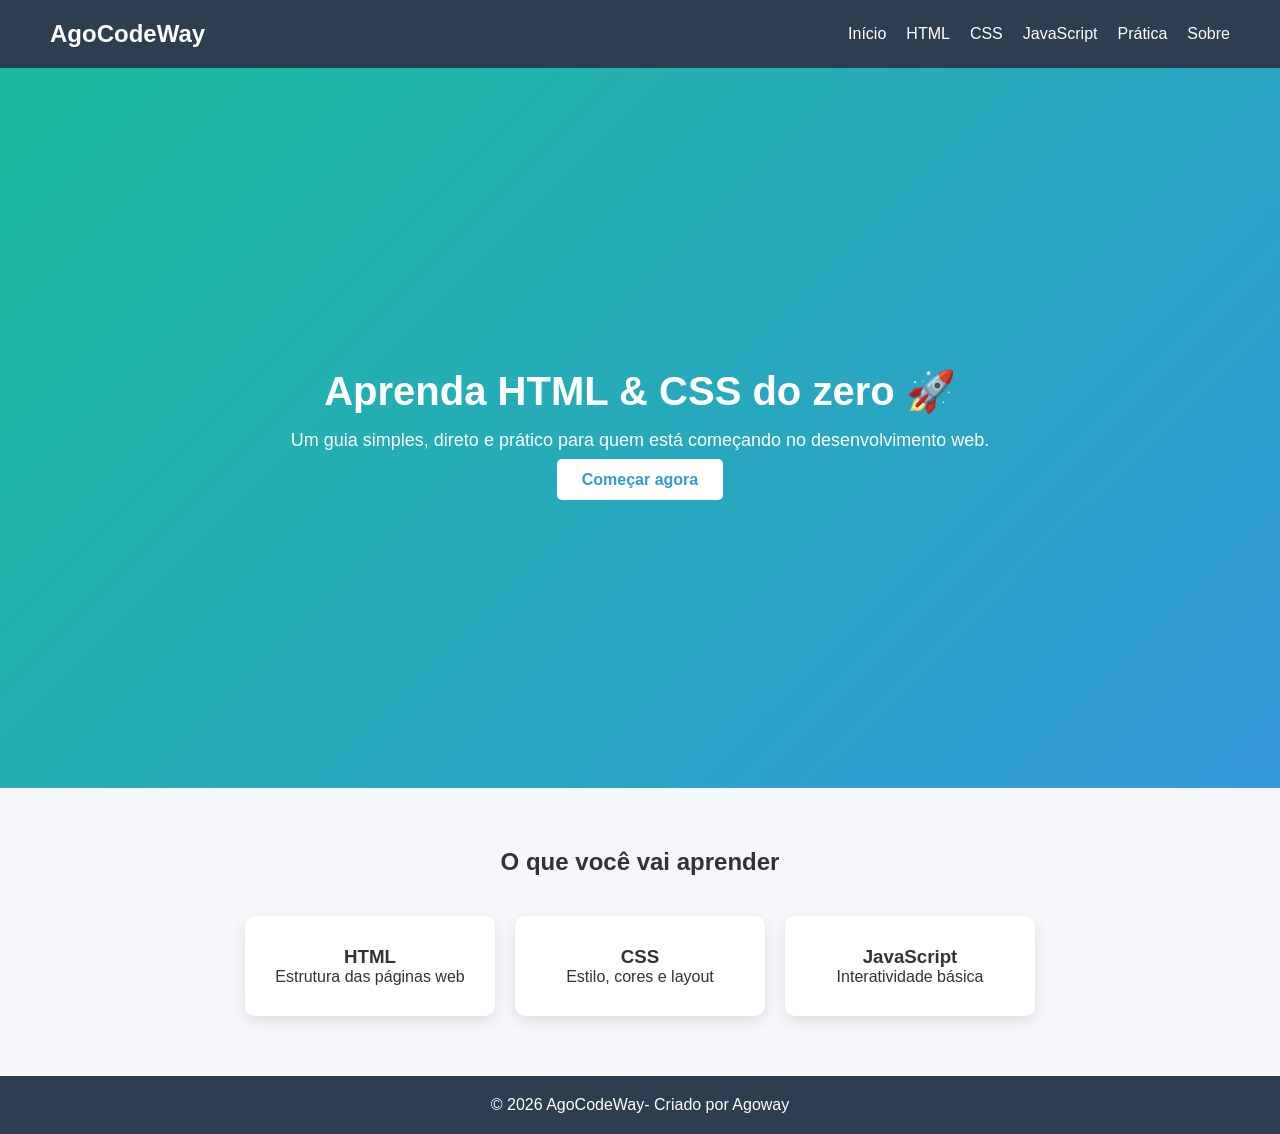
<file: AgoCodeWay/index.html>
<!DOCTYPE html>
<html lang="pt">
<head>
    <meta charset="UTF-8">
    <meta name="viewport" content="width=device-width, initial-scale=1.0">

<meta name="description" content="Aprenda HTML, CSS e JavaScript do zero com exemplos práticos, exercícios e simulador de código online.">

<meta name="keywords" content="HTML, CSS, JavaScript, aprender programação, curso web, iniciante programação">

<meta name="author" content="Agoway">

<meta name="google-site-verification" content="SRz9AaLDIiefimHGkHDAScIcYPwBr5rJO_c3xMpKrag" />

    <title>AgoCodeWay - Aprenda HTML & CSS</title>

    <link rel="stylesheet" href="css/style.css">
</head>
<body>

    <!-- MENU -->
    <header>
        <nav class="navbar">
            <h1 class="logo">AgoCodeWay</h1>
            <ul class="menu">
                <li><a href="index.html">Início</a></li>
                <li><a href="html.html">HTML</a></li>
                <li><a href="css.html">CSS</a></li>
                <li><a href="js.html">JavaScript</a></li>
                <li><a href="pratica.html">Prática</a></li>
                <li><a href="sobre.html">Sobre</a></li>
            </ul>
        </nav>
    </header>

    <!-- HERO (APRESENTAÇÃO) -->
    <section class="hero">
        <div class="hero-text">
            <h2>Aprenda HTML & CSS do zero 🚀</h2>
            <p>Um guia simples, direto e prático para quem está começando no desenvolvimento web.</p>
            <a href="html.html" class="btn">Começar agora</a>
        </div>
    </section>

    <!-- CONTEÚDOS -->
    <section class="conteudos">
        <h2>O que você vai aprender</h2>

        <div class="cards">
            <div class="card">
                <h3>HTML</h3>
                <p>Estrutura das páginas web</p>
            </div>

            <div class="card">
                <h3>CSS</h3>
                <p>Estilo, cores e layout</p>
            </div>

            <div class="card">
                <h3>JavaScript</h3>
                <p>Interatividade básica</p>
            </div>
        </div>
    </section>

    <!-- RODAPÉ -->
    <footer>
        <p>© 2026 AgoCodeWay- Criado por Agoway</p>
    </footer>

    <script src="js/script.js"></script>
</body>
</html>
</file>
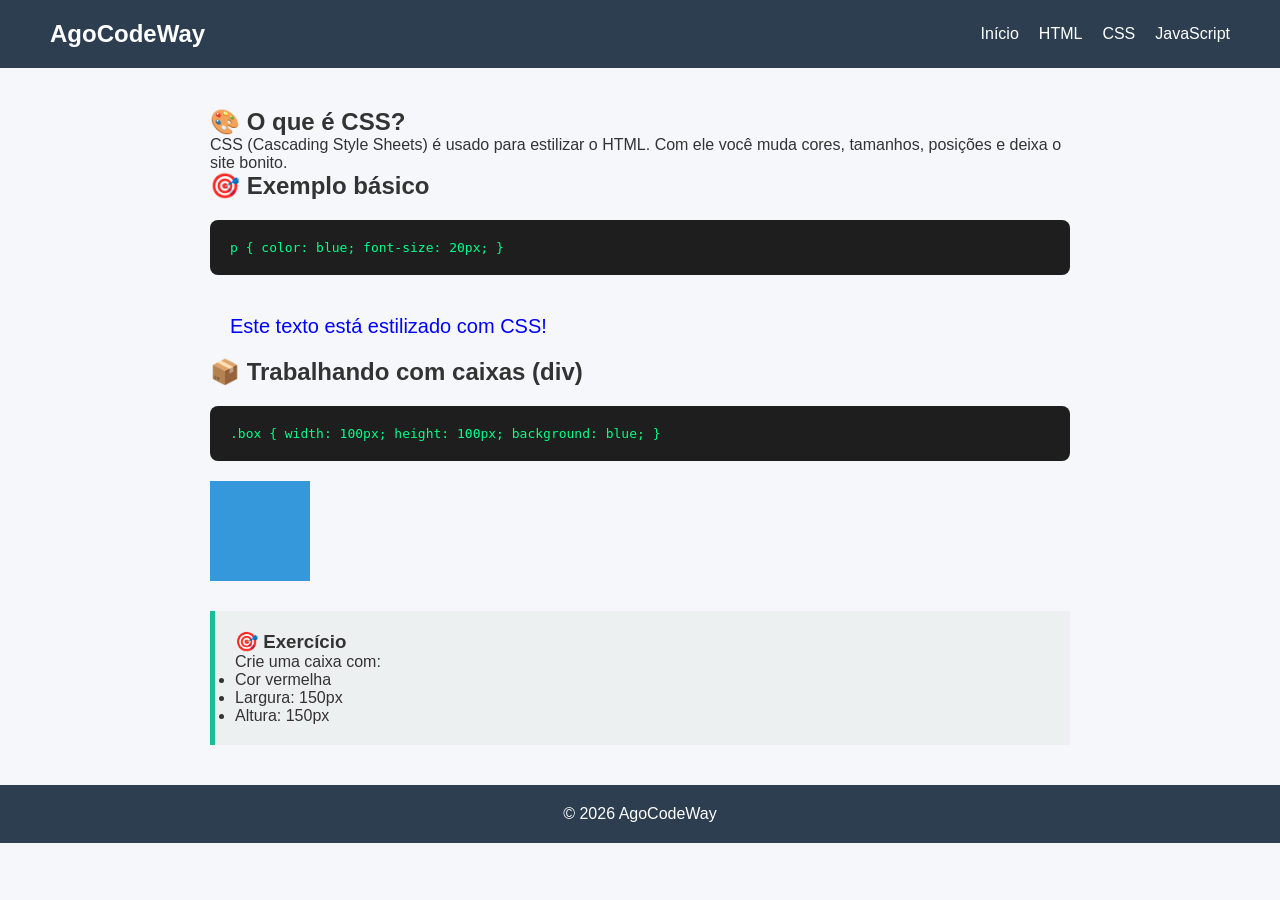
<file: AgoCodeWay/css.html>
<!DOCTYPE html>
<html lang="pt">
<head>
    <meta charset="UTF-8">
    <meta name="viewport" content="width=device-width, initial-scale=1.0">
    <title>Aprender CSS - AgoCodeWay</title>
    <link rel="stylesheet" href="css/style.css">

    <style>
        .aula {
            padding: 40px 20px;
            max-width: 900px;
            margin: auto;
        }

        .codigo {
            background: #1e1e1e;
            color: #00ff88;
            padding: 20px;
            border-radius: 8px;
            margin: 20px 0;
            font-family: monospace;
        }

        .exemplo {
            padding: 20px;
            margin-top: 10px;
            border-radius: 8px;
        }

        .box {
            width: 100px;
            height: 100px;
            background: #3498db;
            margin-top: 10px;
        }

        .exercicio {
            background: #ecf0f1;
            padding: 20px;
            border-left: 5px solid #1abc9c;
            margin-top: 30px;
        }
    </style>
</head>

<body>

<header>
    <nav class="navbar">
        <h1 class="logo">AgoCodeWay</h1>
        <ul class="menu">
            <li><a href="index.html">Início</a></li>
            <li><a href="html.html">HTML</a></li>
            <li><a href="css.html">CSS</a></li>
            <li><a href="js.html">JavaScript</a></li>
        </ul>
    </nav>
</header>

<section class="aula">

    <h2>🎨 O que é CSS?</h2>
    <p>
        CSS (Cascading Style Sheets) é usado para estilizar o HTML.
        Com ele você muda cores, tamanhos, posições e deixa o site bonito.
    </p>

    <h2>🎯 Exemplo básico</h2>

    <div class="codigo">
p {
    color: blue;
    font-size: 20px;
}
    </div>

    <div class="exemplo">
        <p style="color: blue; font-size: 20px;">
            Este texto está estilizado com CSS!
        </p>
    </div>

    <h2>📦 Trabalhando com caixas (div)</h2>

    <div class="codigo">
.box {
    width: 100px;
    height: 100px;
    background: blue;
}
    </div>

    <div class="box"></div>

    <div class="exercicio">
        <h3>🎯 Exercício</h3>
        <p>Crie uma caixa com:</p>
        <ul>
            <li>Cor vermelha</li>
            <li>Largura: 150px</li>
            <li>Altura: 150px</li>
        </ul>
    </div>

</section>

<footer>
    <p>© 2026 AgoCodeWay</p>
</footer>

</body>
</html>
</file>
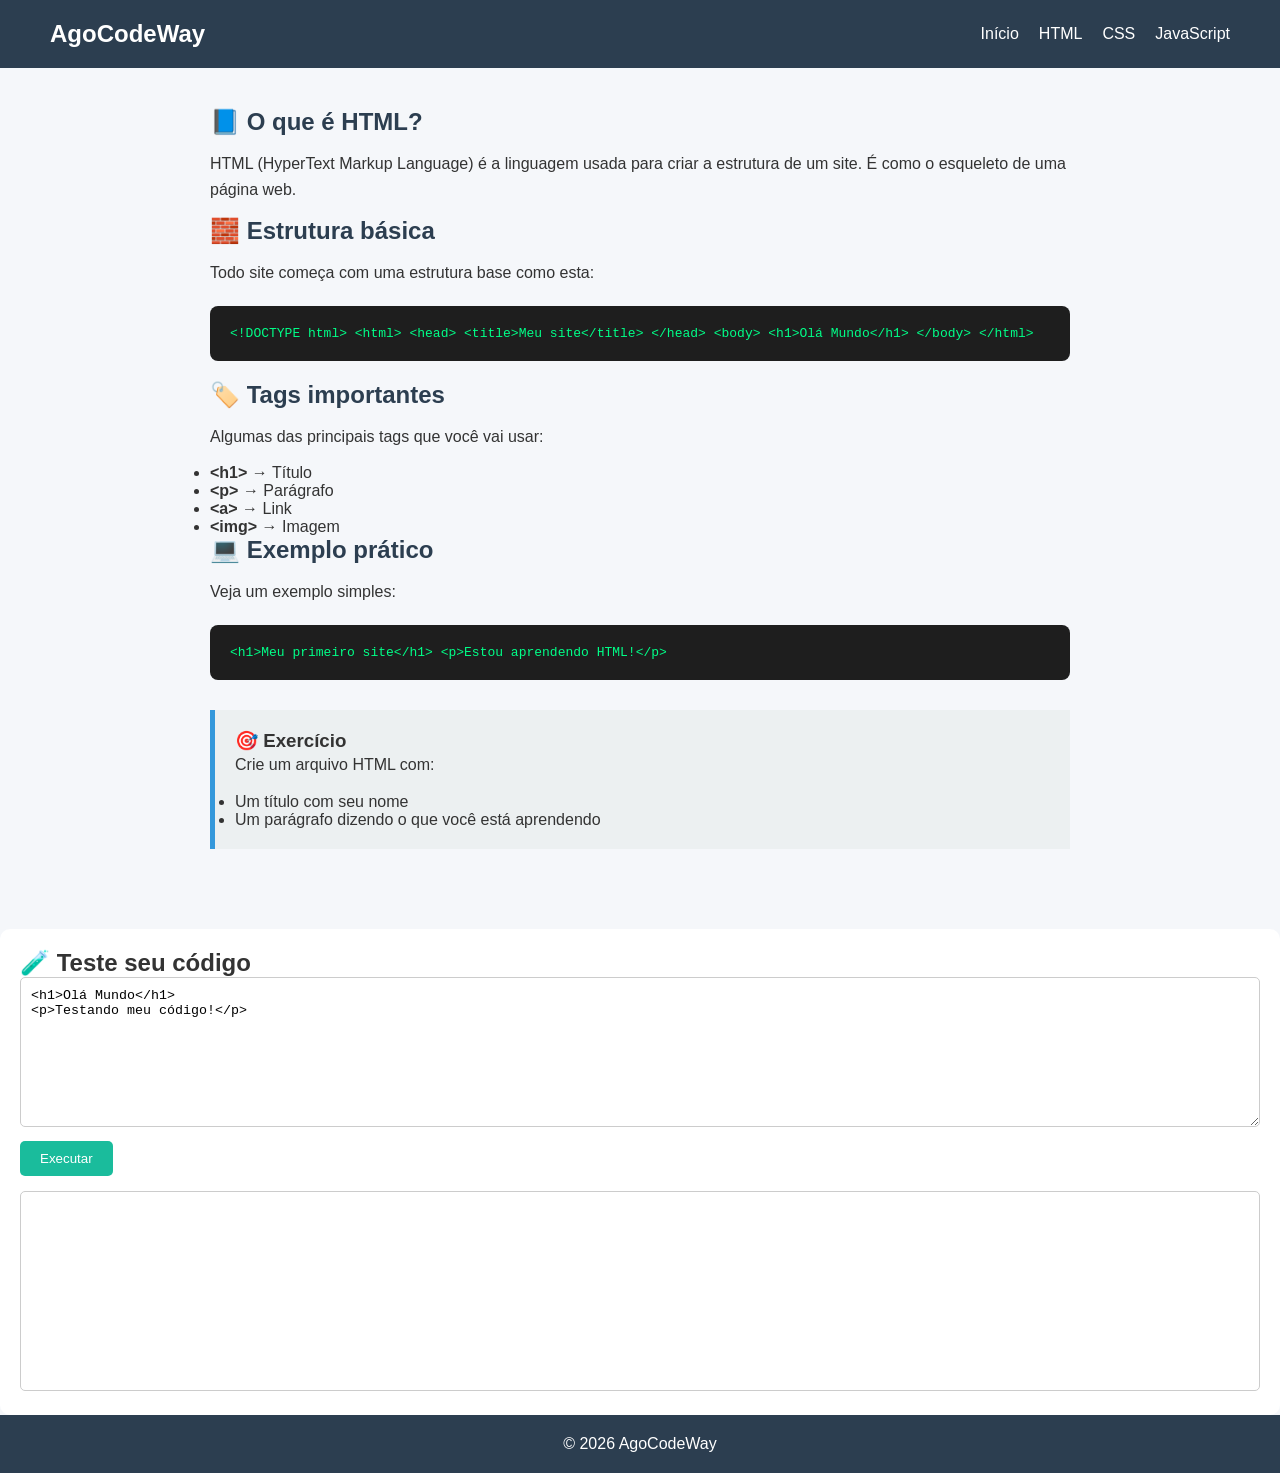
<file: AgoCodeWay/html.html>
<!DOCTYPE html>
<html lang="pt">
<head>
    <meta charset="UTF-8">
    <meta name="viewport" content="width=device-width, initial-scale=1.0">
    <title>Aprender HTML - AgoCodeWay</title>
    <link rel="stylesheet" href="css/style.css">

    <style>
        .aula {
            padding: 40px 20px;
            max-width: 900px;
            margin: auto;
        }

        .aula h2 {
            margin-bottom: 15px;
            color: #2c3e50;
        }

        .aula p {
            margin-bottom: 15px;
            line-height: 1.6;
        }

        /* CAIXA DE CÓDIGO */
        .codigo {
            background: #1e1e1e;
            color: #00ff88;
            padding: 20px;
            border-radius: 8px;
            margin: 20px 0;
            overflow-x: auto;
            font-family: monospace;
        }

        /* EXERCÍCIO */
        .exercicio {
            background: #ecf0f1;
            padding: 20px;
            border-left: 5px solid #3498db;
            margin-top: 30px;
        }
    </style>
</head>

<body>

<header>
    <nav class="navbar">
        <h1 class="logo">AgoCodeWay</h1>
        <ul class="menu">
            <li><a href="index.html">Início</a></li>
            <li><a href="html.html">HTML</a></li>
            <li><a href="css.html">CSS</a></li>
            <li><a href="js.html">JavaScript</a></li>
        </ul>
    </nav>
</header>

<section class="aula">

    <h2>📘 O que é HTML?</h2>
    <p>
        HTML (HyperText Markup Language) é a linguagem usada para criar a estrutura de um site.
        É como o esqueleto de uma página web.
    </p>

    <h2>🧱 Estrutura básica</h2>
    <p>Todo site começa com uma estrutura base como esta:</p>

    <div class="codigo">
&lt;!DOCTYPE html&gt;
&lt;html&gt;
&lt;head&gt;
    &lt;title&gt;Meu site&lt;/title&gt;
&lt;/head&gt;
&lt;body&gt;
    &lt;h1&gt;Olá Mundo&lt;/h1&gt;
&lt;/body&gt;
&lt;/html&gt;
    </div>

    <h2>🏷️ Tags importantes</h2>
    <p>Algumas das principais tags que você vai usar:</p>

    <ul>
        <li><b>&lt;h1&gt;</b> → Título</li>
        <li><b>&lt;p&gt;</b> → Parágrafo</li>
        <li><b>&lt;a&gt;</b> → Link</li>
        <li><b>&lt;img&gt;</b> → Imagem</li>
    </ul>

    <h2>💻 Exemplo prático</h2>
    <p>Veja um exemplo simples:</p>

    <div class="codigo">
&lt;h1&gt;Meu primeiro site&lt;/h1&gt;
&lt;p&gt;Estou aprendendo HTML!&lt;/p&gt;
    </div>

    <div class="exercicio">
        <h3>🎯 Exercício</h3>
        <p>
            Crie um arquivo HTML com:
        </p>
        <ul>
            <li>Um título com seu nome</li>
            <li>Um parágrafo dizendo o que você está aprendendo</li>
        </ul>
    </div>

</section>

<div class="simulador">
    <h2>🧪 Teste seu código</h2>

    <textarea id="codigoInput" placeholder="Escreva seu HTML aqui...">
<h1>Olá Mundo</h1>
<p>Testando meu código!</p>
    </textarea>

    <br>
    <button onclick="executarCodigo()">Executar</button>

    <iframe id="resultado"></iframe>
</div>

<footer>
    <p>© 2026 AgoCodeWay</p>
</footer>

    <script src="js/script.js"></script>
</body>
</html>
</file>
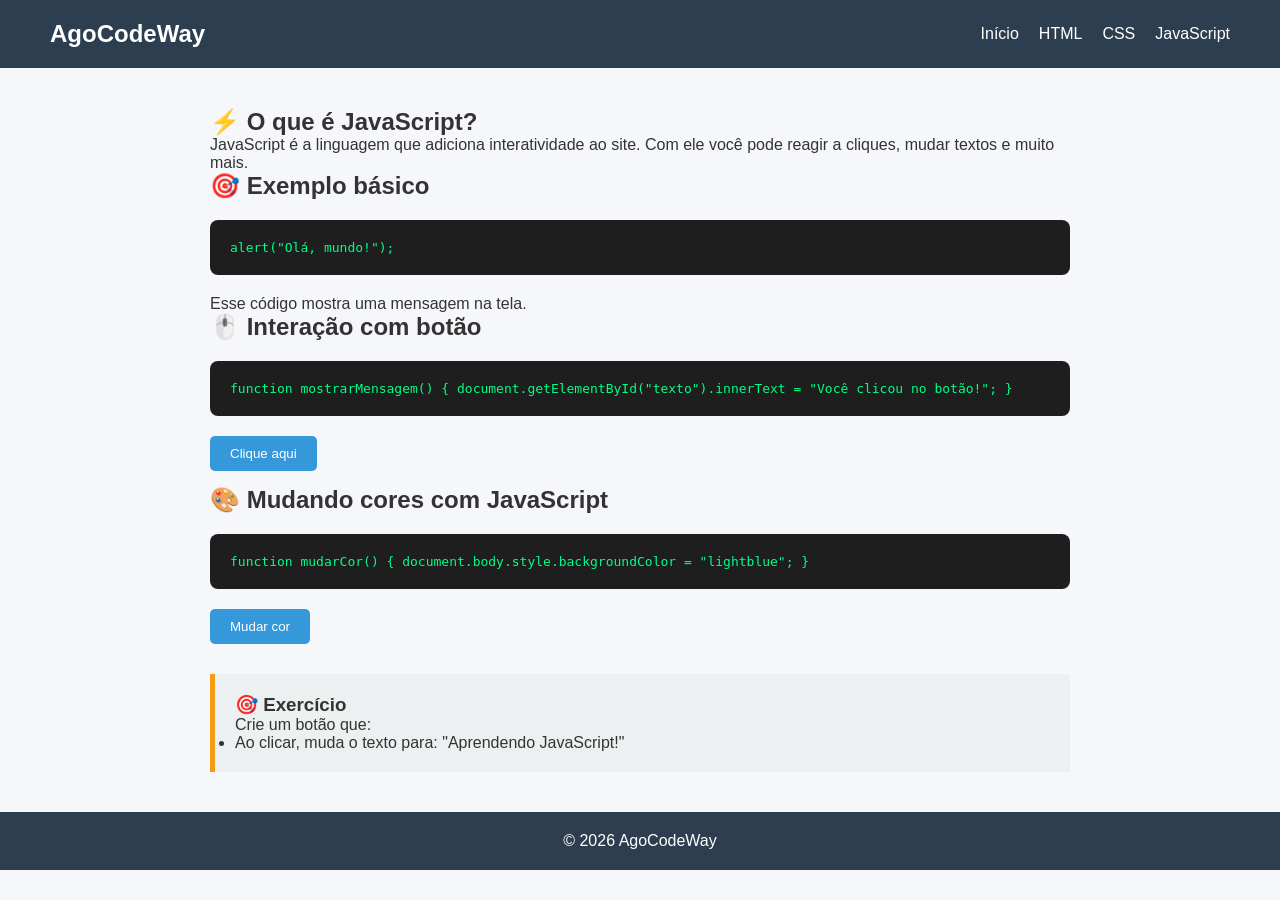
<file: AgoCodeWay/js.html>
<!DOCTYPE html>
<html lang="pt">
<head>
    <meta charset="UTF-8">
    <meta name="viewport" content="width=device-width, initial-scale=1.0">
    <title>Aprender JavaScript - AgoCodeWay</title>
    <link rel="stylesheet" href="css/style.css">

    <style>
        .aula {
            padding: 40px 20px;
            max-width: 900px;
            margin: auto;
        }

        .codigo {
            background: #1e1e1e;
            color: #00ff88;
            padding: 20px;
            border-radius: 8px;
            margin: 20px 0;
            font-family: monospace;
        }

        .exercicio {
            background: #ecf0f1;
            padding: 20px;
            border-left: 5px solid #f39c12;
            margin-top: 30px;
        }

        .demo {
            margin-top: 20px;
        }

        .demo button {
            padding: 10px 20px;
            background: #3498db;
            border: none;
            color: white;
            cursor: pointer;
            border-radius: 5px;
        }

        .demo button:hover {
            background: #2980b9;
        }

        .resultado {
            margin-top: 15px;
            font-weight: bold;
        }
    </style>
</head>

<body>

<header>
    <nav class="navbar">
        <h1 class="logo">AgoCodeWay</h1>
        <ul class="menu">
            <li><a href="index.html">Início</a></li>
            <li><a href="html.html">HTML</a></li>
            <li><a href="css.html">CSS</a></li>
            <li><a href="js.html">JavaScript</a></li>
        </ul>
    </nav>
</header>

<section class="aula">

    <h2>⚡ O que é JavaScript?</h2>
    <p>
        JavaScript é a linguagem que adiciona interatividade ao site.
        Com ele você pode reagir a cliques, mudar textos e muito mais.
    </p>

    <h2>🎯 Exemplo básico</h2>

    <div class="codigo">
alert("Olá, mundo!");
    </div>

    <p>Esse código mostra uma mensagem na tela.</p>

    <h2>🖱️ Interação com botão</h2>

    <div class="codigo">
function mostrarMensagem() {
    document.getElementById("texto").innerText = "Você clicou no botão!";
}
    </div>

    <div class="demo">
        <button onclick="mostrarMensagem()">Clique aqui</button>
        <p id="texto" class="resultado"></p>
    </div>

    <h2>🎨 Mudando cores com JavaScript</h2>

    <div class="codigo">
function mudarCor() {
    document.body.style.backgroundColor = "lightblue";
}
    </div>

    <div class="demo">
        <button onclick="mudarCor()">Mudar cor</button>
    </div>

    <div class="exercicio">
        <h3>🎯 Exercício</h3>
        <p>Crie um botão que:</p>
        <ul>
            <li>Ao clicar, muda o texto para: "Aprendendo JavaScript!"</li>
        </ul>
    </div>

</section>

<footer>
    <p>© 2026 AgoCodeWay</p>
</footer>

<script>
function mostrarMensagem() {
    document.getElementById("texto").innerText = "Você clicou no botão!";
}

function mudarCor() {
    document.body.style.backgroundColor = "lightblue";
}
</script>

</body>
</html>
</file>
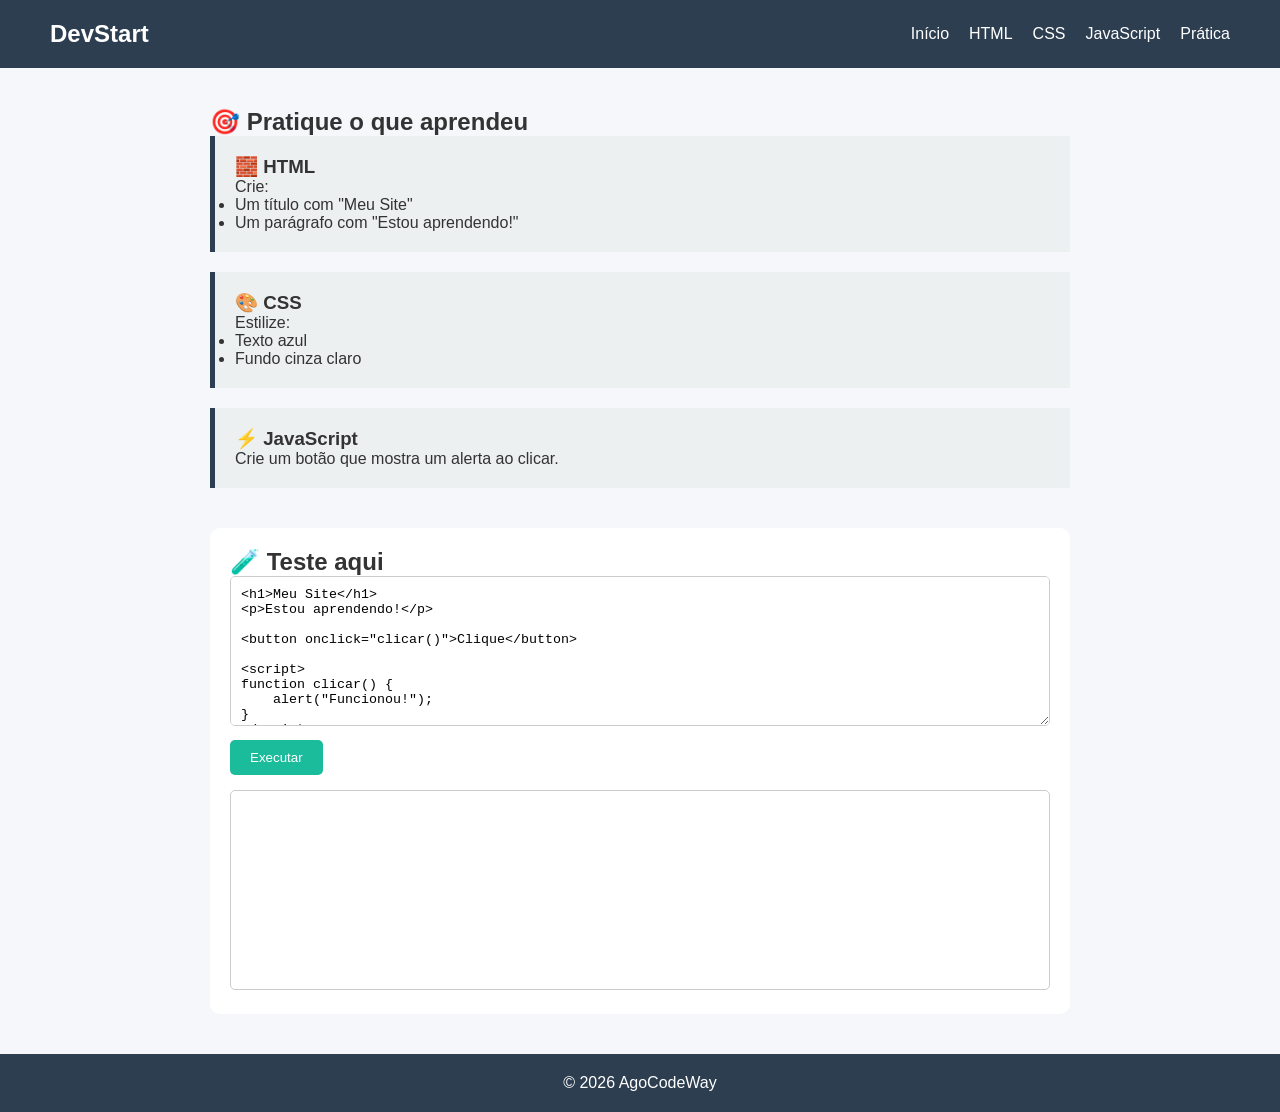
<file: AgoCodeWay/pratica.html>
<!DOCTYPE html>
<html lang="pt">
<head>
    <meta charset="UTF-8">
    <meta name="viewport" content="width=device-width, initial-scale=1.0">
    <title>Prática - AgoCodeWay</title>
    <link rel="stylesheet" href="css/style.css">

    <style>
        .aula {
            padding: 40px 20px;
            max-width: 900px;
            margin: auto;
        }

        .exercicio {
            background: #ecf0f1;
            padding: 20px;
            border-left: 5px solid #2c3e50;
            margin-bottom: 20px;
        }

        .simulador textarea {
            height: 150px;
        }
    </style>
</head>

<body>

<header>
    <nav class="navbar">
        <h1 class="logo">DevStart</h1>
        <ul class="menu">
            <li><a href="index.html">Início</a></li>
            <li><a href="html.html">HTML</a></li>
            <li><a href="css.html">CSS</a></li>
            <li><a href="js.html">JavaScript</a></li>
            <li><a href="pratica.html">Prática</a></li>
        </ul>
    </nav>
</header>

<section class="aula">

    <h2>🎯 Pratique o que aprendeu</h2>

    <!-- EXERCÍCIO 1 -->
    <div class="exercicio">
        <h3>🧱 HTML</h3>
        <p>Crie:</p>
        <ul>
            <li>Um título com "Meu Site"</li>
            <li>Um parágrafo com "Estou aprendendo!"</li>
        </ul>
    </div>

    <!-- EXERCÍCIO 2 -->
    <div class="exercicio">
        <h3>🎨 CSS</h3>
        <p>Estilize:</p>
        <ul>
            <li>Texto azul</li>
            <li>Fundo cinza claro</li>
        </ul>
    </div>

    <!-- EXERCÍCIO 3 -->
    <div class="exercicio">
        <h3>⚡ JavaScript</h3>
        <p>Crie um botão que mostra um alerta ao clicar.</p>
    </div>

    <!-- SIMULADOR -->
    <div class="simulador">
        <h2>🧪 Teste aqui</h2>

        <textarea id="codigoPratica">
<h1>Meu Site</h1>
<p>Estou aprendendo!</p>

<button onclick="clicar()">Clique</button>

<script>
function clicar() {
    alert("Funcionou!");
}
</script>
        </textarea>

        <br>
        <button onclick="executarPratica()">Executar</button>

        <iframe id="resultadoPratica"></iframe>
    </div>

</section>

<footer>
    <p>© 2026 AgoCodeWay</p>
</footer>

<script>
function executarPratica() {
    const codigo = document.getElementById("codigoPratica").value;
    document.getElementById("resultadoPratica").srcdoc = codigo;
}
</script>

</body>
</html>
</file>
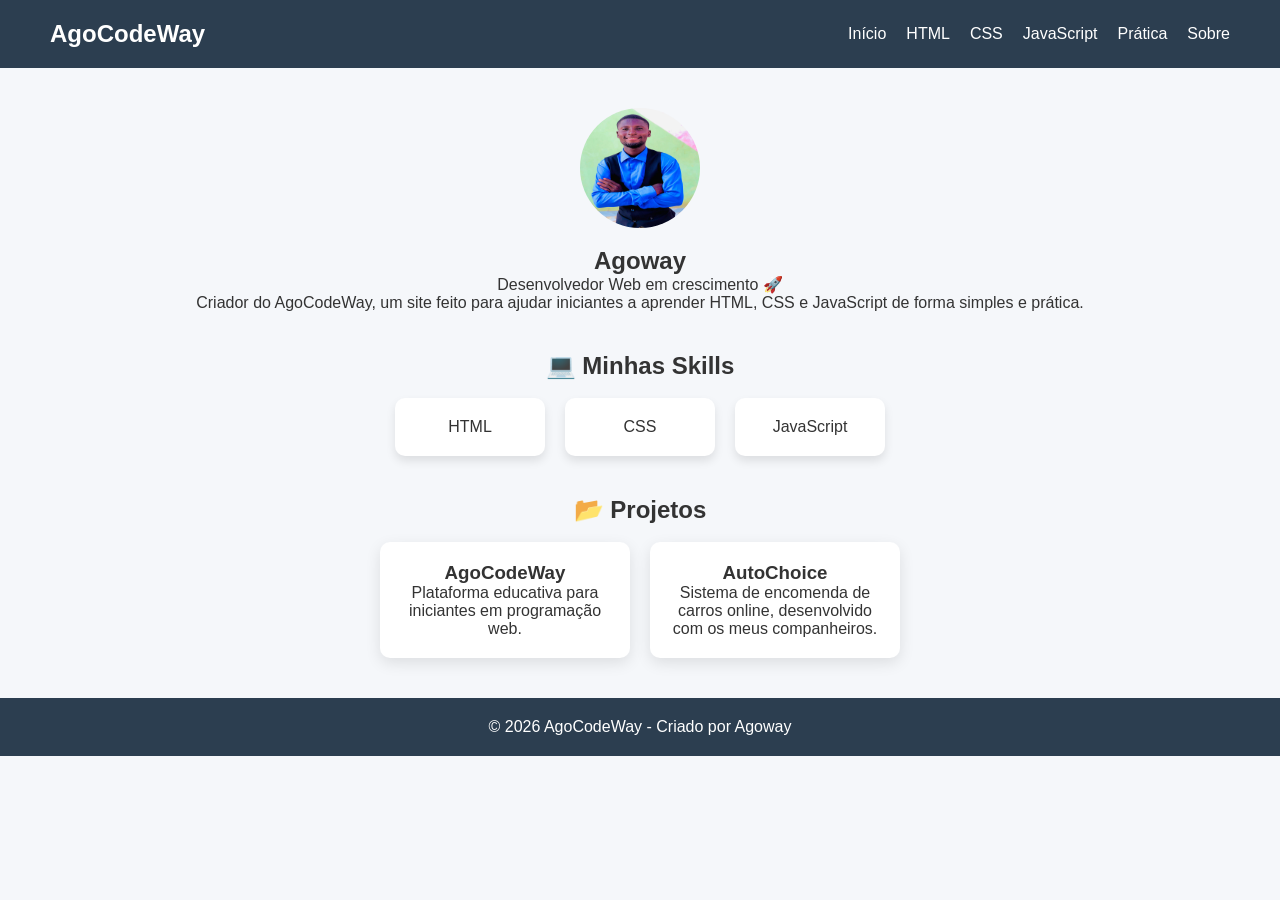
<file: AgoCodeWay/sobre.html>
<!DOCTYPE html>
<html lang="pt">
<head>
    <meta charset="UTF-8">
    <meta name="viewport" content="width=device-width, initial-scale=1.0">
    <title>Sobre - AgoCodeWay</title>
    <link rel="stylesheet" href="css/style.css">

    <style>
        .sobre {
            padding: 40px 20px;
            max-width: 1000px;
            margin: auto;
            text-align: center;
        }

        .perfil {
            margin-bottom: 40px;
        }

        .perfil img {
            width: 120px;
            height: 120px;
            border-radius: 50%;
            margin-bottom: 15px;
        }

        .skills {
            display: flex;
            justify-content: center;
            gap: 20px;
            flex-wrap: wrap;
        }

        .skill {
            background: white;
            padding: 20px;
            width: 150px;
            border-radius: 10px;
            box-shadow: 0 5px 10px rgba(0,0,0,0.1);
        }

        .projetos {
            margin-top: 40px;
        }

        .cards {
            display: flex;
            gap: 20px;
            justify-content: center;
            flex-wrap: wrap;
        }

        .card {
            width: 250px;
            background: white;
            padding: 20px;
            border-radius: 10px;
            transition: 0.3s;
        }

        .card:hover {
            transform: translateY(-10px);
        }
    </style>
</head>

<body>

<header>
    <nav class="navbar">
        <h1 class="logo">AgoCodeWay</h1>
        <ul class="menu">
            <li><a href="index.html">Início</a></li>
            <li><a href="html.html">HTML</a></li>
            <li><a href="css.html">CSS</a></li>
            <li><a href="js.html">JavaScript</a></li>
            <li><a href="pratica.html">Prática</a></li>
            <li><a href="sobre.html">Sobre</a></li>
        </ul>
    </nav>
</header>

<section class="sobre">

    <!-- PERFIL -->
    <div class="perfil">
        <img src="img/1776811531097.jpg" alt="Minha foto">
        <h2>Agoway</h2>
        <p>Desenvolvedor Web em crescimento 🚀</p>
        <p>
            Criador do AgoCodeWay, um site feito para ajudar iniciantes a aprender
            HTML, CSS e JavaScript de forma simples e prática.
        </p>
    </div>

    <!-- SKILLS -->
    <h2>💻 Minhas Skills</h2><br>
    <div class="skills">
        <div class="skill">HTML</div>
        <div class="skill">CSS</div>
        <div class="skill">JavaScript</div>
    </div>

    <!-- PROJETOS -->
    <div class="projetos">
        <h2>📂 Projetos</h2>
<br>
        <div class="cards">
            <div class="card">
                <h3>AgoCodeWay</h3>
                <p>Plataforma educativa para iniciantes em programação web.</p>
            </div>

            <div class="card">
                <h3>AutoChoice</h3>
                <p>Sistema de encomenda de carros online, desenvolvido com os meus companheiros.</p>
            </div>
        </div>
    </div>

</section>

<footer>
    <p>© 2026 AgoCodeWay - Criado por Agoway</p>
</footer>

</body>
</html>
</file>
<file: AgoCodeWay/css/style.css>
/* RESET */
* {
    margin: 0;
    padding: 0;
    box-sizing: border-box;
}

body {
    font-family: Arial, sans-serif;
    background-color: #f5f7fa;
    color: #333;
}

/* NAVBAR */
.navbar {
    display: flex;
    justify-content: space-between;
    align-items: center;
    padding: 20px 50px;
    background: #2c3e50;
    color: white;
}

.logo {
    font-size: 24px;
}

.menu {
    list-style: none;
    display: flex;
    gap: 20px;
}

.menu a {
    color: white;
    text-decoration: none;
    transition: 0.3s;
}

.menu a:hover {
    color: #1abc9c;
}

/* HERO */
.hero {
    height: 80vh;
    display: flex;
    align-items: center;
    justify-content: center;
    text-align: center;
    background: linear-gradient(135deg, #1abc9c, #3498db);
    color: white;
    padding: 20px;
}

.hero-text h2 {
    font-size: 40px;
    margin-bottom: 15px;
}

.hero-text p {
    font-size: 18px;
    margin-bottom: 20px;
}

/* BOTÃO */
.btn {
    background: white;
    color: #3498db;
    padding: 12px 25px;
    border-radius: 5px;
    text-decoration: none;
    transition: 0.3s;
    font-weight: bold;
}

.btn:hover {
    background: #2c3e50;
    color: white;
}

/* CONTEÚDOS */
.conteudos {
    padding: 60px 20px;
    text-align: center;
}

.conteudos h2 {
    margin-bottom: 40px;
}

/* CARDS */
.cards {
    display: flex;
    justify-content: center;
    gap: 20px;
    flex-wrap: wrap;
}

.card {
    background: white;
    padding: 30px;
    width: 250px;
    border-radius: 10px;
    box-shadow: 0 5px 15px rgba(0,0,0,0.1);
    transition: 0.3s;
}

.card:hover {
    transform: translateY(-10px);
}

/* SIMULADOR */
.simulador {
    margin-top: 40px;
    padding: 20px;
    background: #fff;
    border-radius: 10px;
}

.simulador textarea {
    width: 100%;
    height: 150px;
    padding: 10px;
    font-family: monospace;
    margin-bottom: 10px;
    border-radius: 5px;
    border: 1px solid #ccc;
}

.simulador button {
    padding: 10px 20px;
    background: #1abc9c;
    border: none;
    color: white;
    cursor: pointer;
    border-radius: 5px;
}

.simulador button:hover {
    background: #16a085;
}

.simulador iframe {
    width: 100%;
    height: 200px;
    border: 1px solid #ccc;
    margin-top: 15px;
    border-radius: 5px;
}

/* FOOTER */
footer {
    text-align: center;
    padding: 20px;
    background: #2c3e50;
    color: white;
}

/* ANIMAÇÃO SUAVE */
.hero-text {
    animation: fadeIn 1.5s ease-in-out;
}

@keyframes fadeIn {
    from {
        opacity: 0;
        transform: translateY(20px);
    }
    to {
        opacity: 1;
        transform: translateY(0);
    }
}

/* 📱 RESPONSIVO */
@media (max-width: 768px) {
    .navbar {
        flex-direction: column;
        gap: 15px;
    }

    .menu {
        flex-direction: column;
        align-items: center;
    }

    .hero-text h2 {
        font-size: 28px;
    }

    .card {
        width: 90%;
    }
}
</file>
